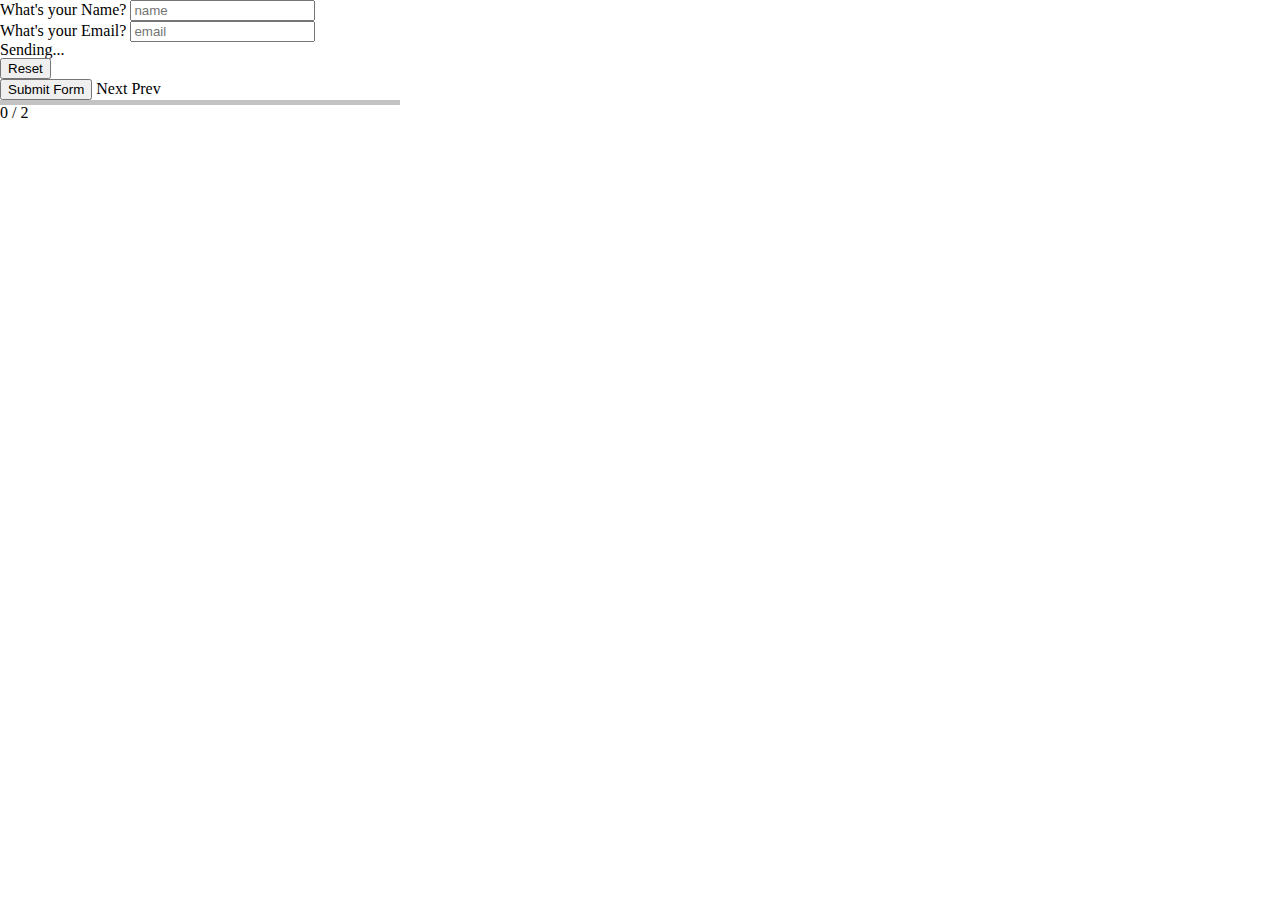
<file: index.html>
<!doctype html>
<html lang="en" class="no-js">

<head>
    <meta charset="UTF-8">
    <meta name="viewport" content="width=device-width, initial-scale=1, minimum-scale=1, maximum-scale=1">
    <link rel="stylesheet" href="css/reset.css">
    <!-- CSS reset -->
    <link rel="stylesheet" href="css/style.css">
    <!-- Gem style -->
    <script src="js/modernizr.js"></script>
    <script src="http://ajax.googleapis.com/ajax/libs/jquery/1.11.0/jquery.min.js"></script>
    <script src="js/jquery.validate.min.js"></script>
    <!-- Modernizr -->
    <title>The code block</title>
</head>

<body>
    <footer class="site-footer" role="contentinfo" itemscope="itemscope" itemtype="http://schema.org/WPFooter">
        <section class="newsletter">
            <form id="theForm" class="tcb-form" autocomplete="off" action="http://thecodeblock.createsend.com/t/t/s/iddkdy/" method="post">
                <div class="tcb-formInner">
                    <ol class="questions">
                        <li>
                            <span><label for="q1">What's your Name?</label></span>
                            <input id="q1" name="cm-name" type="text" placeholder="name" minlength="2" required/>
                        </li>
                        <li><span><label for="q2">What's your Email?</label></span>
                            <input id="q2" name="cm-iddkdy-iddkdy" type="email" placeholder="email" required/>
                        </li>
                    </ol>
                    <div class="complete">
                        <div class="done">Sending...</div>
                        <button type="reset" id="reset">Reset</button>
                    </div>
                    <button class="submit" type="submit">Submit Form</button>
                    <span id="next">Next</span>
                    <span id="prev">Prev</span>
                </div>
                <div class="progress">
                    <div class="line"></div>
                </div>
                <div class="status">
                    <span class="formError"></span>
                    <span class="currentNo">0</span>
                </div>          
            </form>
        </section>
    </footer>

    <script src="js/stepsForm.js"></script>
</body>

</html>
</file>
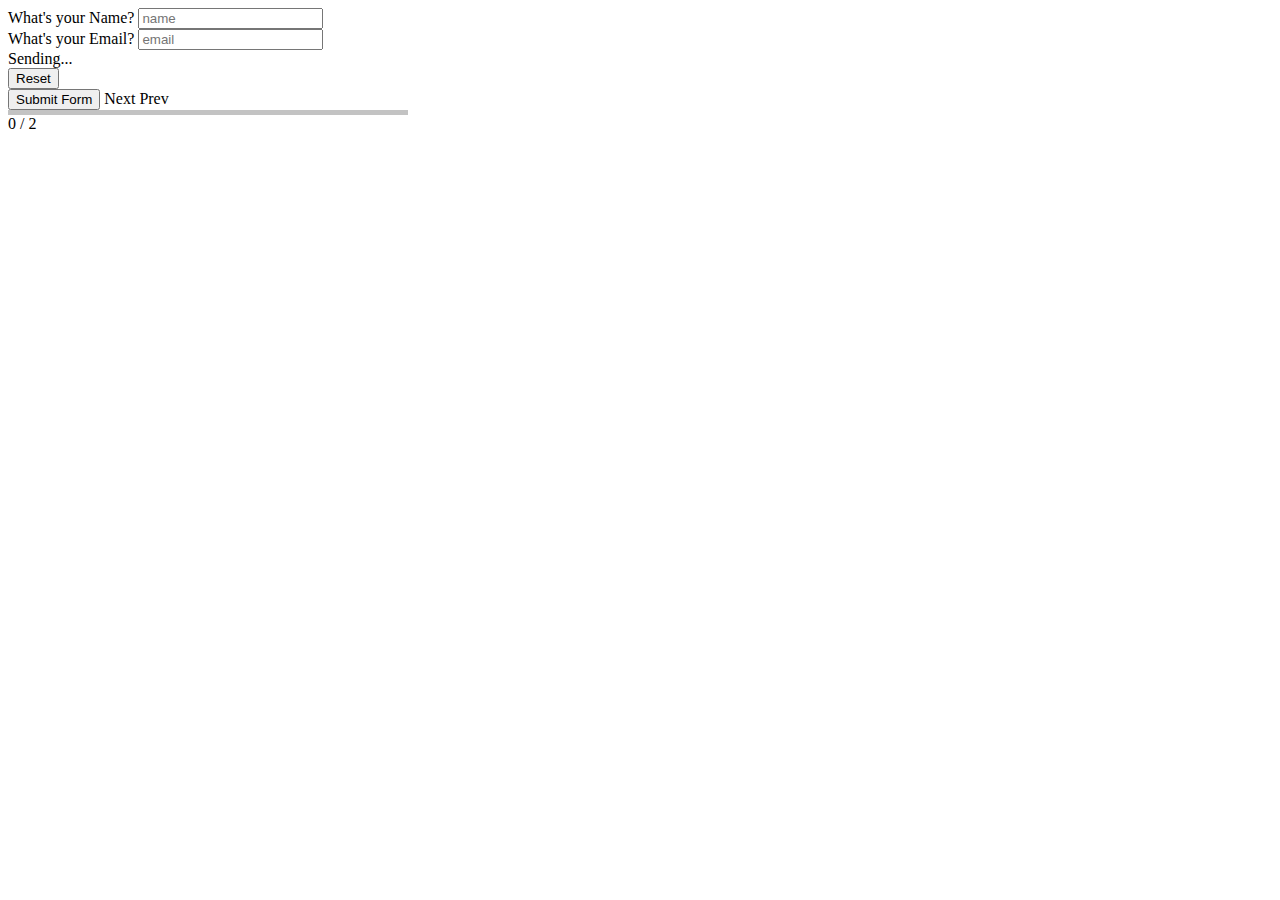
<file: article_files/index.html>
<!DOCTYPE html>
<html lang="en">

<head>
    <meta charset="UTF-8">
    <title>Step Form</title>
    <link rel="stylesheet" href="css/style.css">
</head>

<body>
    <footer class="site-footer">
        <section class="newsletter">
            <form id="theForm" class="tcb-form" autocomplete="off" action="http://thecodeblock.createsend.com/t/t/s/iddkdy/" method="post">
                <div class="tcb-formInner">
                    <ol class="questions">
                        <li>
                            <span><label for="q1">What's your Name?</label></span>
                            <input id="q1" name="cm-name" type="text" placeholder="name" minlength="2" required/>
                        </li>
                        <li><span><label for="q2">What's your Email?</label></span>
                            <input id="q2" name="cm-iddkdy-iddkdy" type="email" placeholder="email" required/>
                        </li>
                    </ol>
                    <div class="complete">
                        <div class="done">Sending...</div>
                        <button type="reset" id="reset">Reset</button>
                    </div>
                    <button class="submit" type="submit">Submit Form</button>
                    <span id="next">Next</span>
                    <span id="prev">Prev</span>
                </div>
                <div class="progress">
                    <div class="line"></div>
                </div>
                <div class="status">
                    <span class="formError"></span>
                    <span class="currentNo">0</span>
                </div>
            </form>
        </section>
    </footer>
    
    <script src="https://ajax.googleapis.com/ajax/libs/jquery/2.1.3/jquery.min.js"></script>
    <script src="js/stepForm.js"></script>    
    <script src="js/jquery.validate.min.js"></script>

</body>

</html>
</file>
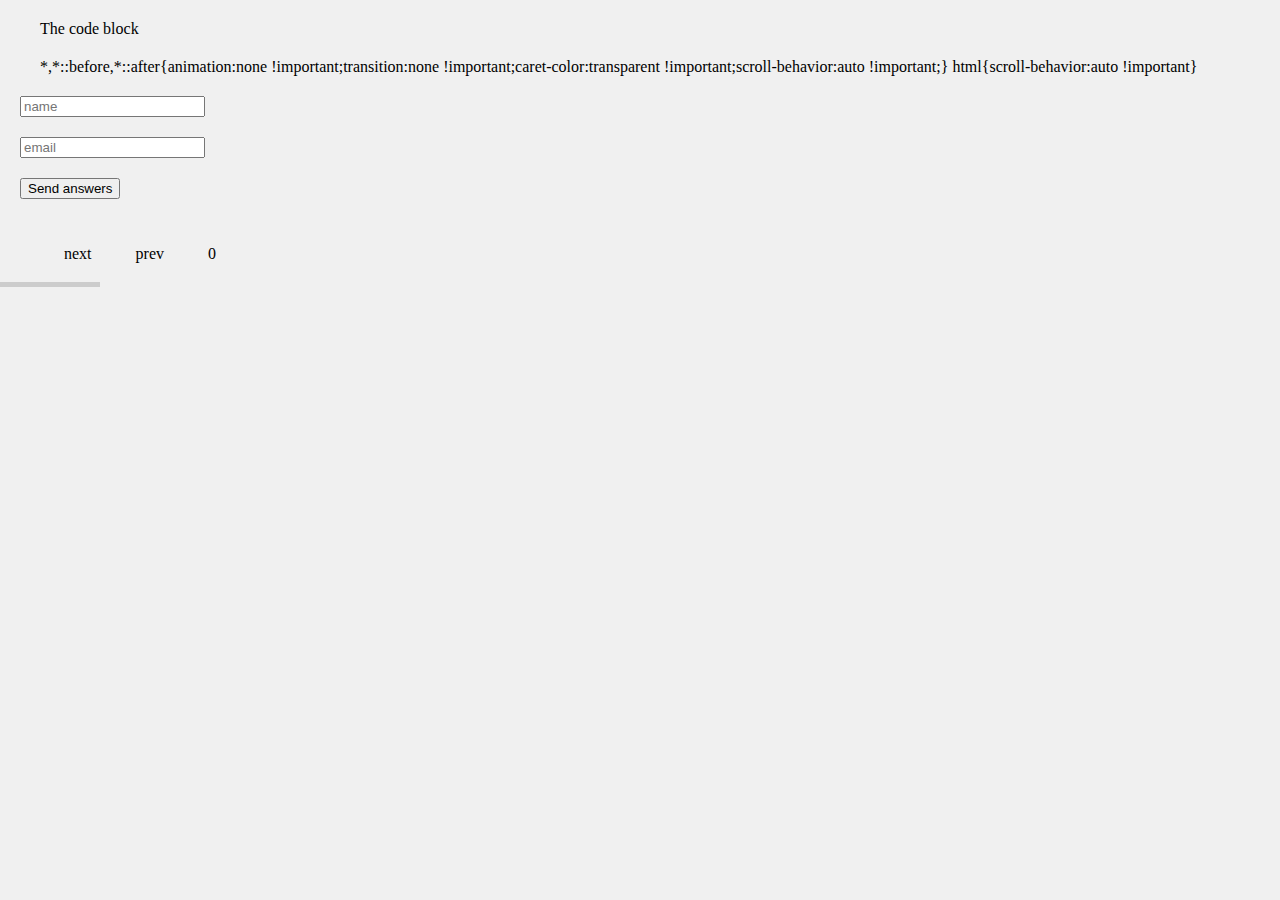
<file: core functionality/index.html>
<!doctype html>
<html lang="en" class="no-js">

<head>
    <meta charset="UTF-8">
    <meta name="viewport" content="width=device-width, initial-scale=1">

<!--    <link href="http://maxcdn.bootstrapcdn.com/font-awesome/4.2.0/css/font-awesome.min.css" rel="stylesheet">-->
    <!-- Font Awesome -->
    <link rel="stylesheet" href="css/reset.css">
    <!-- CSS reset -->
    <link rel="stylesheet" href="css/style.css">
    <!-- Gem style -->
    <script src="js/modernizr.js"></script>
    <script src="http://ajax.googleapis.com/ajax/libs/jquery/1.11.0/jquery.min.js"></script>
    <script src="js/jquery.validate.min.js"></script>
    <!-- Modernizr -->  
    <title>The code block</title>
</head>

<body>
    <footer class="site-footer" role="contentinfo" itemscope="itemscope" itemtype="http://schema.org/WPFooter">
       <section class="newsletter">
                       
            <form id="theForm" class="simform" autocomplete="off" action="http://thecodeblock.createsend.com/t/t/s/iddkdy/" method="post">
                <div class="simform-inner">
                    <ol class="questions">
                        <li><input id="q1" name="cm-name" type="text" placeholder="name" minlength="2" required/></li>
                        <li><input id="q2" name="cm-iddkdy-iddkdy" type="email" placeholder="email" required/></li>
                    </ol>
                    <button class="submit" type="submit">Send answers</button>
                </div>
                <span class="final-message"></span>
                <span id="next">next</span>
                <span id="prev">prev</span>
                <button type="reset" id="reset">reset</button>
                <span class="currentNo">0</span>
                <div class="progress"><div class="line"></div></div>
            </form>		
        </section>
    </footer>
   
    
    <script src="js/main.js"></script>
    <script src="js/stepsForm.js"></script>
</body>

</html>
</file>
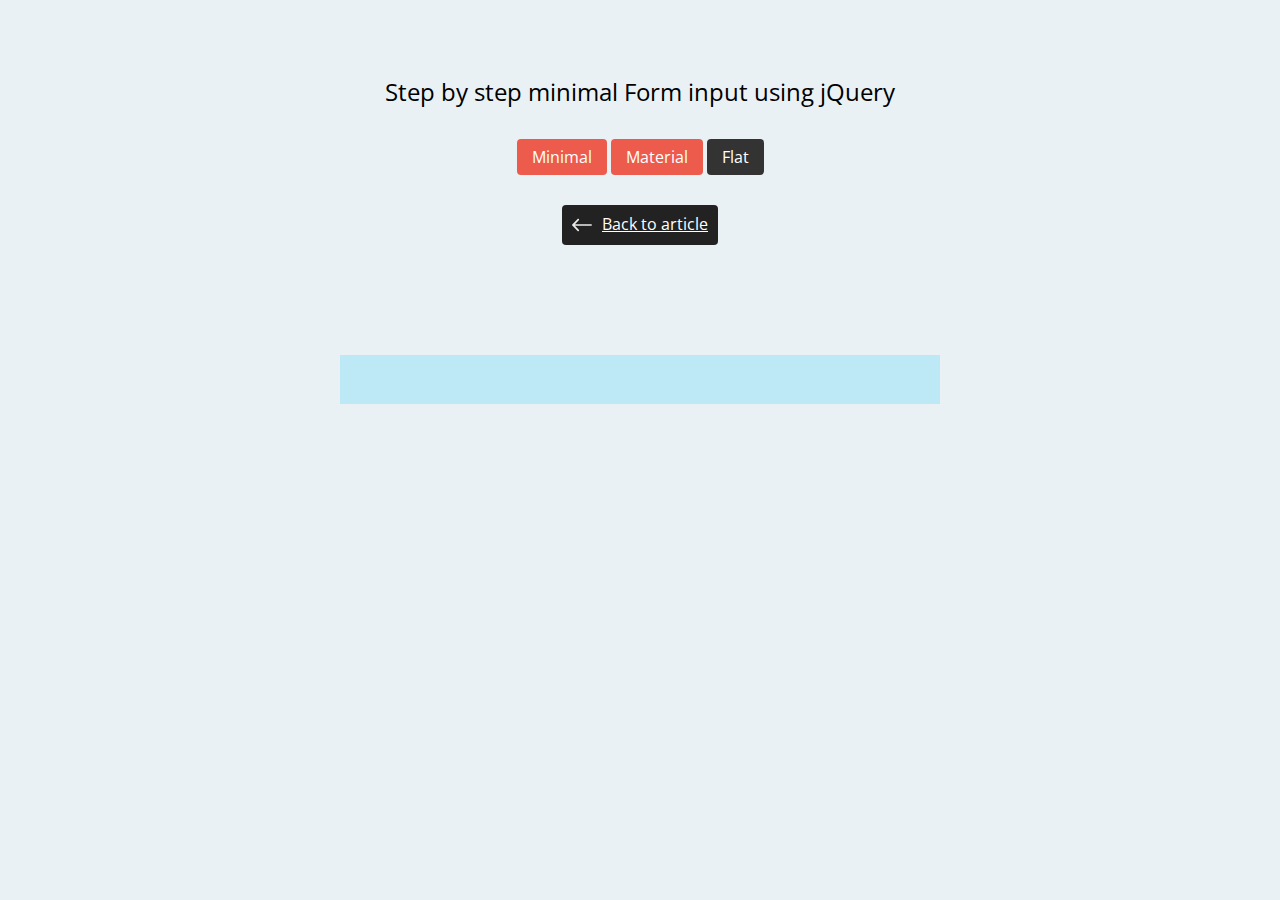
<file: flat.html>
<!doctype html>
<html lang="en" class="no-js">

<head>
    <meta charset="UTF-8">
   <meta name="viewport" content="width=device-width, initial-scale=1, minimum-scale=1, maximum-scale=1">

    <link href="http://maxcdn.bootstrapcdn.com/font-awesome/4.2.0/css/font-awesome.min.css" rel="stylesheet">
    <!-- Font Awesome -->
    <link rel="stylesheet" href="css/reset.css">
    <link rel="stylesheet" href="css/demo.css">
    <!-- CSS reset -->
    <link rel="stylesheet" href="css/flat.css">
    <!-- Gem style -->
    <script src="js/modernizr.js"></script>
    <script src="http://ajax.googleapis.com/ajax/libs/jquery/1.11.0/jquery.min.js"></script>
    <script src="js/jquery.validate.min.js"></script>
    <!-- Modernizr -->
    <title>The code block</title>
</head>

<body>
   
   <section class="nav-buttons">
       <h1>Step by step minimal Form input using jQuery</h1>
       <ul class="switch">
           <li><a href="minimal.html">Minimal</a></li>
           <li><a href="material.html">Material</a></li>
           <li class="active"><a href="flat.html">Flat</a></li>
       </ul>
       <div class="back-link"><a href="http://thecodeblock.com/step-step-minimal-form-input-using-jquery">
                <svg version="1.1" id="Capa_1" xmlns="http://www.w3.org/2000/svg" xmlns:xlink="http://www.w3.org/1999/xlink" x="0px" y="0px"
	 width="20px" height="20px" viewBox="0 0 400.004 400.004" style="enable-background:new 0 0 400.004 400.004;" fill="rgb(234,234,234)"
	 xml:space="preserve">
<g>
	<path d="M382.688,182.686H59.116l77.209-77.214c6.764-6.76,6.764-17.726,0-24.485c-6.764-6.764-17.73-6.764-24.484,0L5.073,187.757
		c-6.764,6.76-6.764,17.727,0,24.485l106.768,106.775c3.381,3.383,7.812,5.072,12.242,5.072c4.43,0,8.861-1.689,12.242-5.072
		c6.764-6.76,6.764-17.726,0-24.484l-77.209-77.218h323.572c9.562,0,17.316-7.753,17.316-17.315
		C400.004,190.438,392.251,182.686,382.688,182.686z"/>
</g>
</svg>Back to article</a></div>
   </section>
   
    <footer class="site-footer" role="contentinfo" itemscope="itemscope" itemtype="http://schema.org/WPFooter">
        <section class="newsletter">

            <form id="theForm" class="tcb-form" autocomplete="off" action="http://thecodeblock.createsend.com/t/t/s/iddkdy/" method="post">
                <div class="tcb-formInner">
                    <ol class="questions">
                        <li>
                            <input id="q1" name="username" type="text" minlength="3" required/>
                            <span><label for="q1"><i class="fa fa-user"></i></label></span>
                        </li>
                        <li>
                            <input id="q2" name="password" type="password" minlength="2" required/>
                            <span><label for="q2"><i class="fa fa-key"></i></label></span>
                        </li>
                    </ol>
                    <div class="complete">
                        <div class="done">Sending... <i class="sending fa fa-refresh"></i></div>
                        <button type="reset" id="reset">Fix it <i class="fa fa-arrow-right"></i>
                    </button>
                    </div>
                    <button class="submit" type="submit">Send answers</button>
                <div class="status">
                    
                </div>
                </div>
                
            </form>
        </section>
    </footer>


    <script src="js/flat.js"></script>
</body>

</html>
</file>
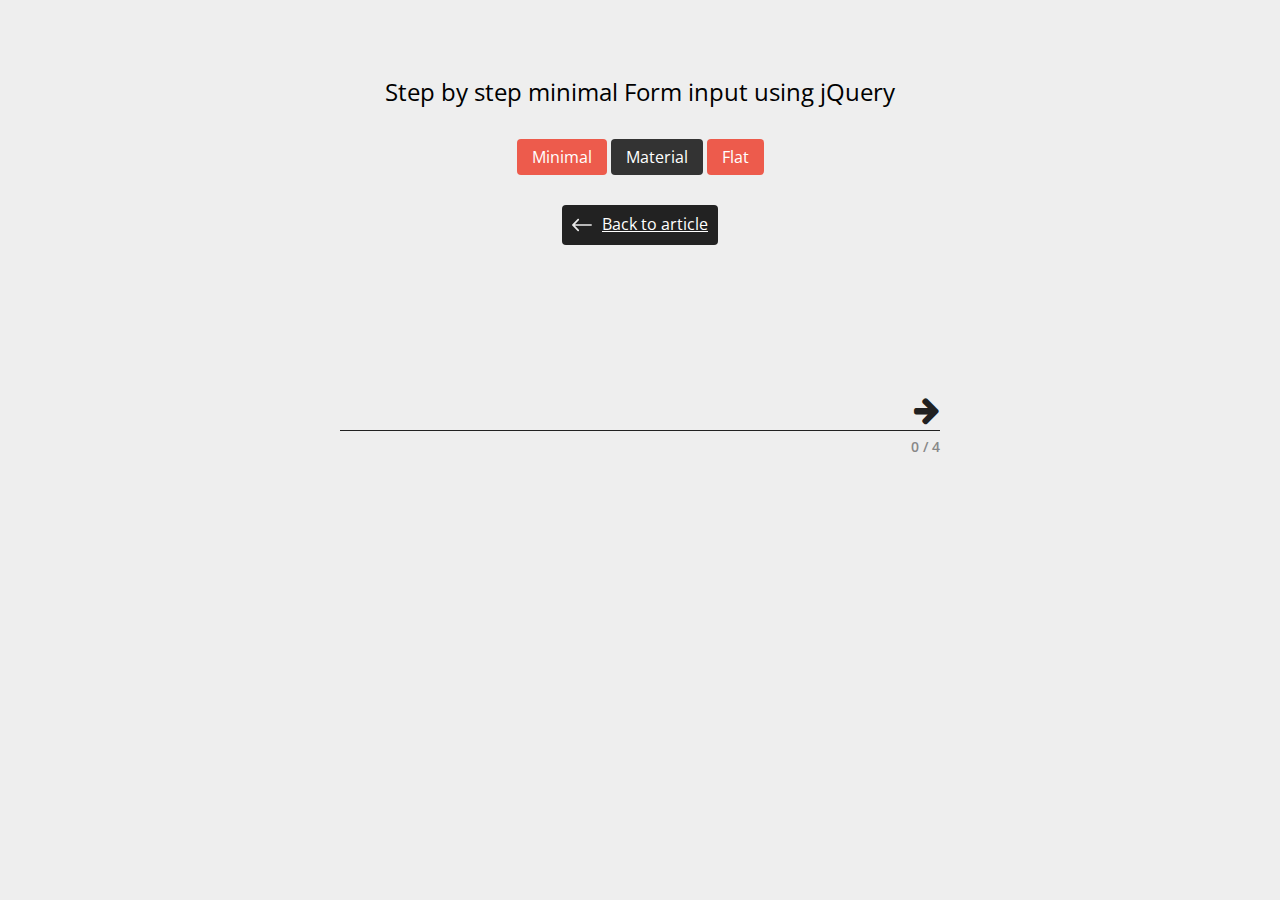
<file: material.html>
<!doctype html>
<html lang="en" class="no-js">

<head>
    <meta charset="UTF-8">
    <meta name="viewport" content="width=device-width, initial-scale=1, minimum-scale=1, maximum-scale=1">

    <link href="http://maxcdn.bootstrapcdn.com/font-awesome/4.2.0/css/font-awesome.min.css" rel="stylesheet">
    <!-- Font Awesome -->
    <link rel="stylesheet" href="css/reset.css">
    <link rel="stylesheet" href="css/demo.css">
    <!-- CSS reset -->
    <link rel="stylesheet" href="css/material.css">
    <!-- Gem style -->
    <script src="js/modernizr.js"></script>
    <script src="http://ajax.googleapis.com/ajax/libs/jquery/1.11.0/jquery.min.js"></script>
    <script src="js/jquery.validate.min.js"></script>
    <!-- Modernizr -->
    <title>The code block</title>
</head>

<body>
      
   <section class="nav-buttons">
       <h1>Step by step minimal Form input using jQuery</h1>
       <ul class="switch">
           <li><a href="minimal.html">Minimal</a></li>
           <li class="active"><a href="material.html">Material</a></li>
           <li><a href="flat.html">Flat</a></li>
       </ul>
       <div class="back-link"><a href="http://thecodeblock.com/step-step-minimal-form-input-using-jquery">
                <svg version="1.1" id="Capa_1" xmlns="http://www.w3.org/2000/svg" xmlns:xlink="http://www.w3.org/1999/xlink" x="0px" y="0px"
	 width="20px" height="20px" viewBox="0 0 400.004 400.004" style="enable-background:new 0 0 400.004 400.004;" fill="rgb(234,234,234)"
	 xml:space="preserve">
<g>
	<path d="M382.688,182.686H59.116l77.209-77.214c6.764-6.76,6.764-17.726,0-24.485c-6.764-6.764-17.73-6.764-24.484,0L5.073,187.757
		c-6.764,6.76-6.764,17.727,0,24.485l106.768,106.775c3.381,3.383,7.812,5.072,12.242,5.072c4.43,0,8.861-1.689,12.242-5.072
		c6.764-6.76,6.764-17.726,0-24.484l-77.209-77.218h323.572c9.562,0,17.316-7.753,17.316-17.315
		C400.004,190.438,392.251,182.686,382.688,182.686z"/>
</g>
</svg>Back to article</a></div>
   </section>
   
    
    <footer class="site-footer" role="contentinfo" itemscope="itemscope" itemtype="http://schema.org/WPFooter">
        <section class="newsletter">

            <form id="theForm" class="tcb-form" autocomplete="off" action="http://thecodeblock.createsend.com/t/t/s/iddkdy/" method="post">
                <div class="tcb-formInner">
                    <ol class="questions">
                        <li>
                            <input id="q1" name="cm-name" type="text" minlength="3" required/>
                            <span class="highlight"></span>
                            <span><label for="q1">What's your Name?</label></span>
                            <div class="bar"></div>
                        </li>
                        <li>
                            <input id="q2" name="cm-name" type="text" minlength="2" required/>
                            <span class="highlight"></span>
                            <span><label for="q2">Where you from?</label></span>
                            <div class="bar"></div>
                        </li>
                        <li>
                            <input id="q3" name="cm-name" type="url" required/>
                            <span class="highlight"></span>
                            <span><label for="q3">Name of your website?</label></span>
                            <div class="bar"></div>
                        </li>
                        <li>
                            <input id="q2" name="cm-iddkdy-iddkdy" type="email" required/>
                            <span class="highlight"></span>
                            <span><label for="q2">What's your Email?</label></span>
                            <div class="bar"></div>
                        </li>
                    </ol>
                    <div class="complete">
                        <div class="done">Sending...</div>
                        <button type="reset" id="reset">Fix it <i class="fa fa-arrow-right"></i>
                    </button>
                        <div class="bar"></div>
                        
                    </div>
                    <button class="submit" type="submit">Send answers</button>
                    <span id="next"><i class="fa fa-arrow-right"></i></span>
                </div>
                <div class="status">
                    <span class="formError"></span>
                    <span class="currentNo">0</span>
                </div>
            </form>
        </section>
    </footer>


    <script src="js/material.js"></script>
</body>

</html>
</file>
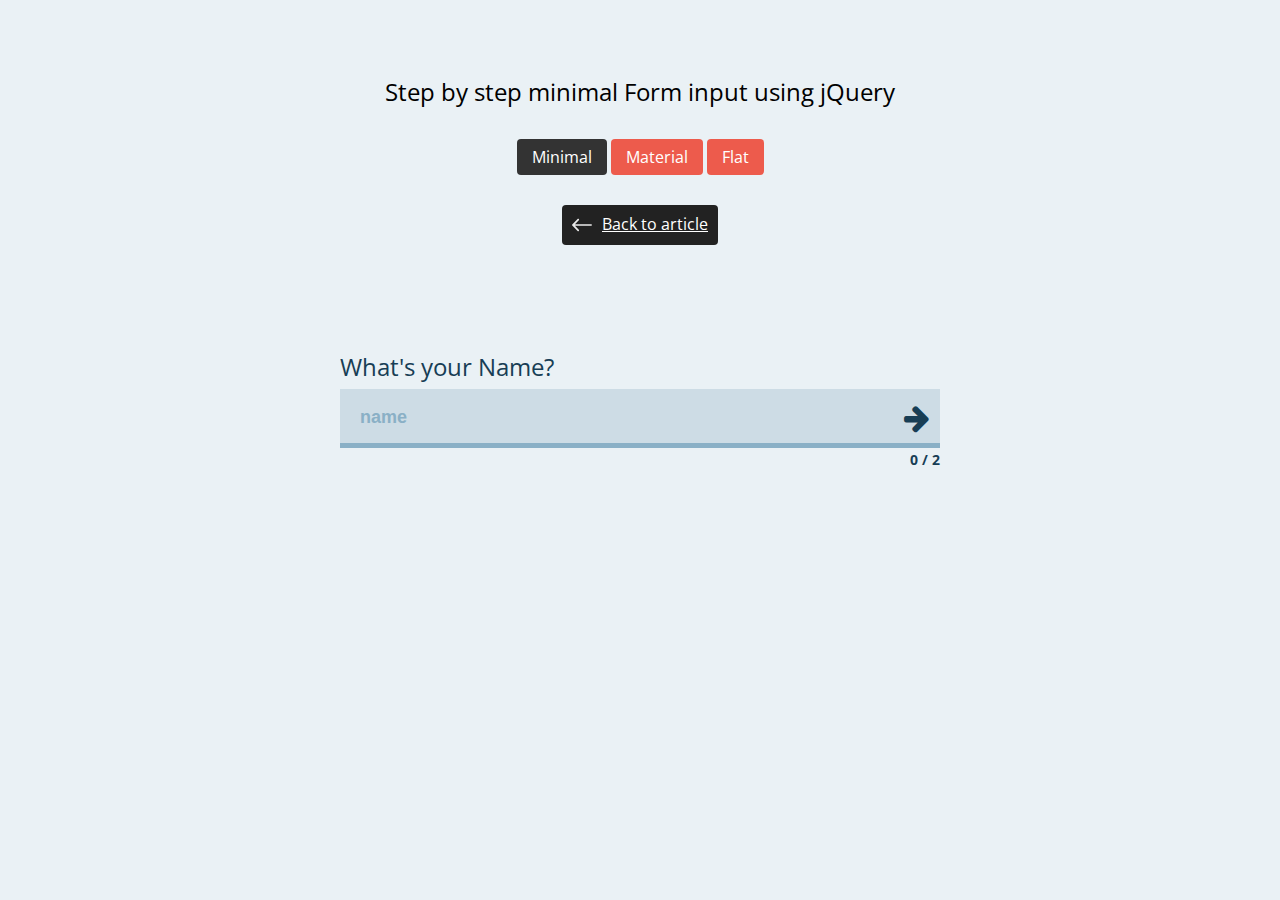
<file: minimal.html>
<!doctype html>
<html lang="en" class="no-js">
    <head>
        <meta charset="UTF-8">
        <meta name="viewport" content="width=device-width, initial-scale=1, minimum-scale=1, maximum-scale=1">
        <link href="http://maxcdn.bootstrapcdn.com/font-awesome/4.2.0/css/font-awesome.min.css" rel="stylesheet">
        <!-- Font Awesome -->
        <link rel="stylesheet" href="css/reset.css">
        <link rel="stylesheet" href="css/demo.css">
        <!-- CSS reset -->
        <link rel="stylesheet" href="css/minimal.css">
        <!-- style -->
        <title>The code block</title>
    </head>
    <body>
          
   <section class="nav-buttons">
       <h1>Step by step minimal Form input using jQuery</h1>
       <ul class="switch">
           <li class="active"><a href="minimal.html">Minimal</a></li>
           <li><a href="material.html">Material</a></li>
           <li><a href="flat.html">Flat</a></li>
       </ul>
       <div class="back-link"><a href="http://thecodeblock.com/step-step-minimal-form-input-using-jquery">
                <svg version="1.1" id="Capa_1" xmlns="http://www.w3.org/2000/svg" xmlns:xlink="http://www.w3.org/1999/xlink" x="0px" y="0px"
	 width="20px" height="20px" viewBox="0 0 400.004 400.004" style="enable-background:new 0 0 400.004 400.004;" fill="rgb(234,234,234)"
	 xml:space="preserve">
<g>
	<path d="M382.688,182.686H59.116l77.209-77.214c6.764-6.76,6.764-17.726,0-24.485c-6.764-6.764-17.73-6.764-24.484,0L5.073,187.757
		c-6.764,6.76-6.764,17.727,0,24.485l106.768,106.775c3.381,3.383,7.812,5.072,12.242,5.072c4.43,0,8.861-1.689,12.242-5.072
		c6.764-6.76,6.764-17.726,0-24.484l-77.209-77.218h323.572c9.562,0,17.316-7.753,17.316-17.315
		C400.004,190.438,392.251,182.686,382.688,182.686z"/>
</g>
</svg>Back to article</a></div>
   </section>
   
       
        <footer class="site-footer" role="contentinfo" itemscope="itemscope" itemtype="http://schema.org/WPFooter">
            <section class="newsletter">
                <form id="theForm" class="tcb-form" autocomplete="off" action="http://thecodeblock.createsend.com/t/t/s/iddkdy/" method="post">
                    <div class="tcb-formInner">
                        <ol class="questions">
                            <li>
                                <span><label for="q1">What's your Name?</label></span>
                                <input id="q1" name="cm-name" type="text" placeholder="name" minlength="2" required/>
                            </li>
                            <li><span><label for="q2">What's your Email?</label></span>
                                <input id="q2" name="cm-iddkdy-iddkdy" type="email" placeholder="email" required/>
                            </li>
                        </ol>
                        <div class="complete">
                            <div class="faketext">Completed</div>
                            <div class="done">Sending...</div>
                            <button type="reset" id="reset">Fix it <i class="fa fa-arrow-right"></i></button>
                        </div>
                        <button class="submit" type="submit">Send answers</button>
                        <span id="next"><i class="fa fa-arrow-right"></i></span>
                    </div>
                    <div class="progress">
                        <div class="line"></div>
                    </div>
                    <div class="status">
                        <span class="formError"></span>
                        <span class="currentNo">0</span>
                    </div>          
                </form>
            </section>
        </footer>
        <script src="http://ajax.googleapis.com/ajax/libs/jquery/1.11.0/jquery.min.js"></script>
        <script src="js/jquery.validate.min.js"></script>
        <script src="js/minimal.js"></script>
    </body>
</html>
</file>
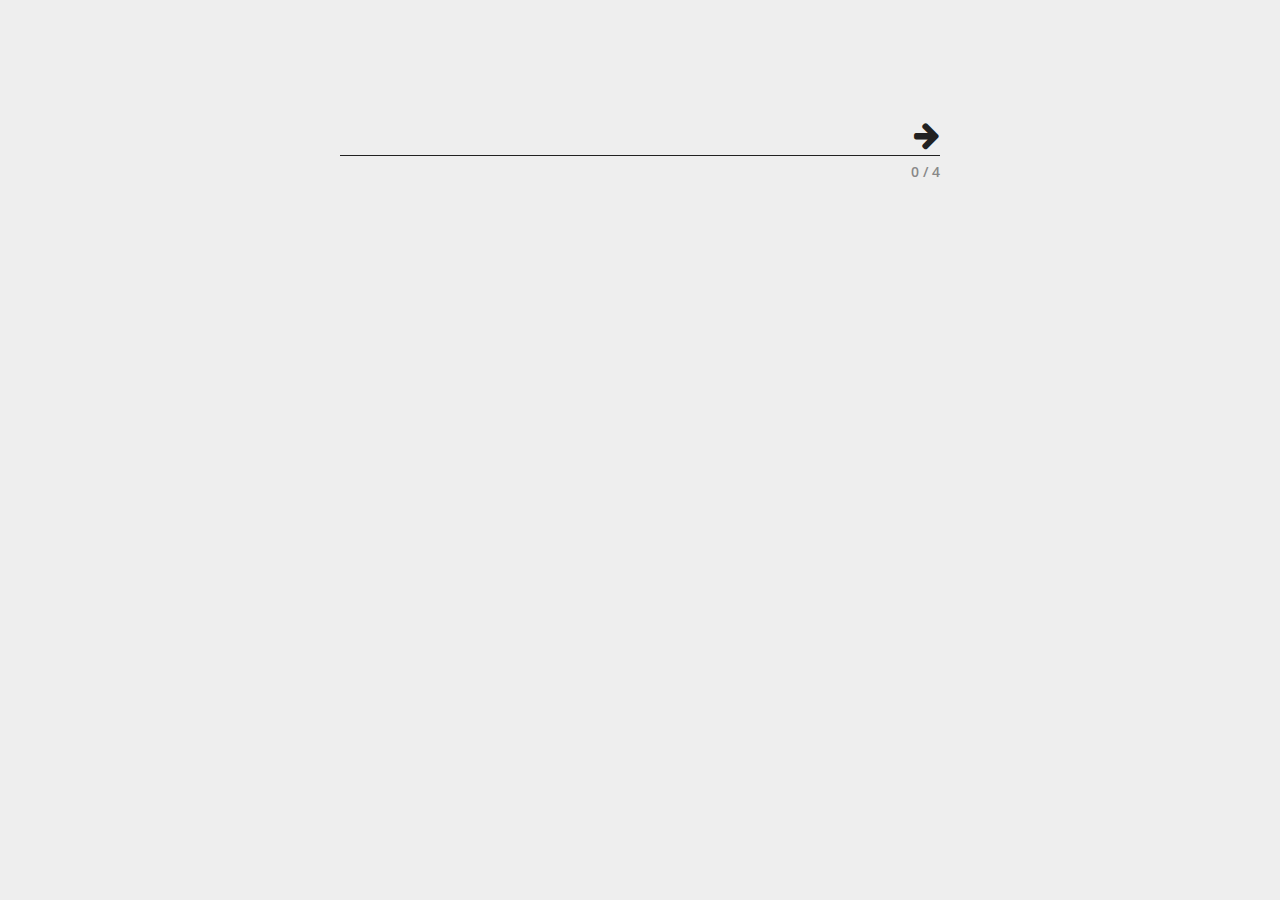
<file: stepForm-clean/material.html>
<!doctype html>
<html lang="en" class="no-js">
<head>
    <meta charset="UTF-8">
    <meta name="viewport" content="width=device-width, initial-scale=1, minimum-scale=1, maximum-scale=1">
    <link href="http://maxcdn.bootstrapcdn.com/font-awesome/4.2.0/css/font-awesome.min.css" rel="stylesheet">
    <!-- Font Awesome -->
    <link rel="stylesheet" href="css/reset.css">
    <!-- CSS reset -->
    <link rel="stylesheet" href="css/material.css">
    <!-- Gem style -->
    <title>The code block</title>
</head>
<body>
    <footer class="site-footer" role="contentinfo" itemscope="itemscope" itemtype="http://schema.org/WPFooter">
        <section class="newsletter">

            <form id="theForm" class="tcb-form" autocomplete="off" action="http://thecodeblock.createsend.com/t/t/s/iddkdy/" method="post">
                <div class="tcb-formInner">
                    <ol class="questions">
                        <li>
                            <input id="q1" name="cm-name" type="text" minlength="3" required/>
                            <span class="highlight"></span>
                            <span><label for="q1">What's your Name?</label></span>
                            <div class="bar"></div>
                        </li>
                        <li>
                            <input id="q2" name="cm-name" type="text" minlength="2" required/>
                            <span class="highlight"></span>
                            <span><label for="q2">Where you from?</label></span>
                            <div class="bar"></div>
                        </li>
                        <li>
                            <input id="q3" name="cm-name" type="url" required/>
                            <span class="highlight"></span>
                            <span><label for="q3">Name of your website?</label></span>
                            <div class="bar"></div>
                        </li>
                        <li>
                            <input id="q2" name="cm-iddkdy-iddkdy" type="email" required/>
                            <span class="highlight"></span>
                            <span><label for="q2">What's your Email?</label></span>
                            <div class="bar"></div>
                        </li>
                    </ol>
                    <div class="complete">
                        <div class="done">Sending...</div>
                        <button type="reset" id="reset">Fix it <i class="fa fa-arrow-right"></i>
                    </button>
                        <div class="bar"></div>
                        
                    </div>
                    <button class="submit" type="submit">Send answers</button>
                    <span id="next"><i class="fa fa-arrow-right"></i></span>
                </div>
                <div class="status">
                    <span class="formError"></span>
                    <span class="currentNo">0</span>
                </div>
            </form>
        </section>
    </footer>

    <script src="http://ajax.googleapis.com/ajax/libs/jquery/1.11.0/jquery.min.js"></script>
    <script src="js/jquery.validate.min.js"></script>
    <script src="js/material.js"></script>
</body>

</html>
</file>
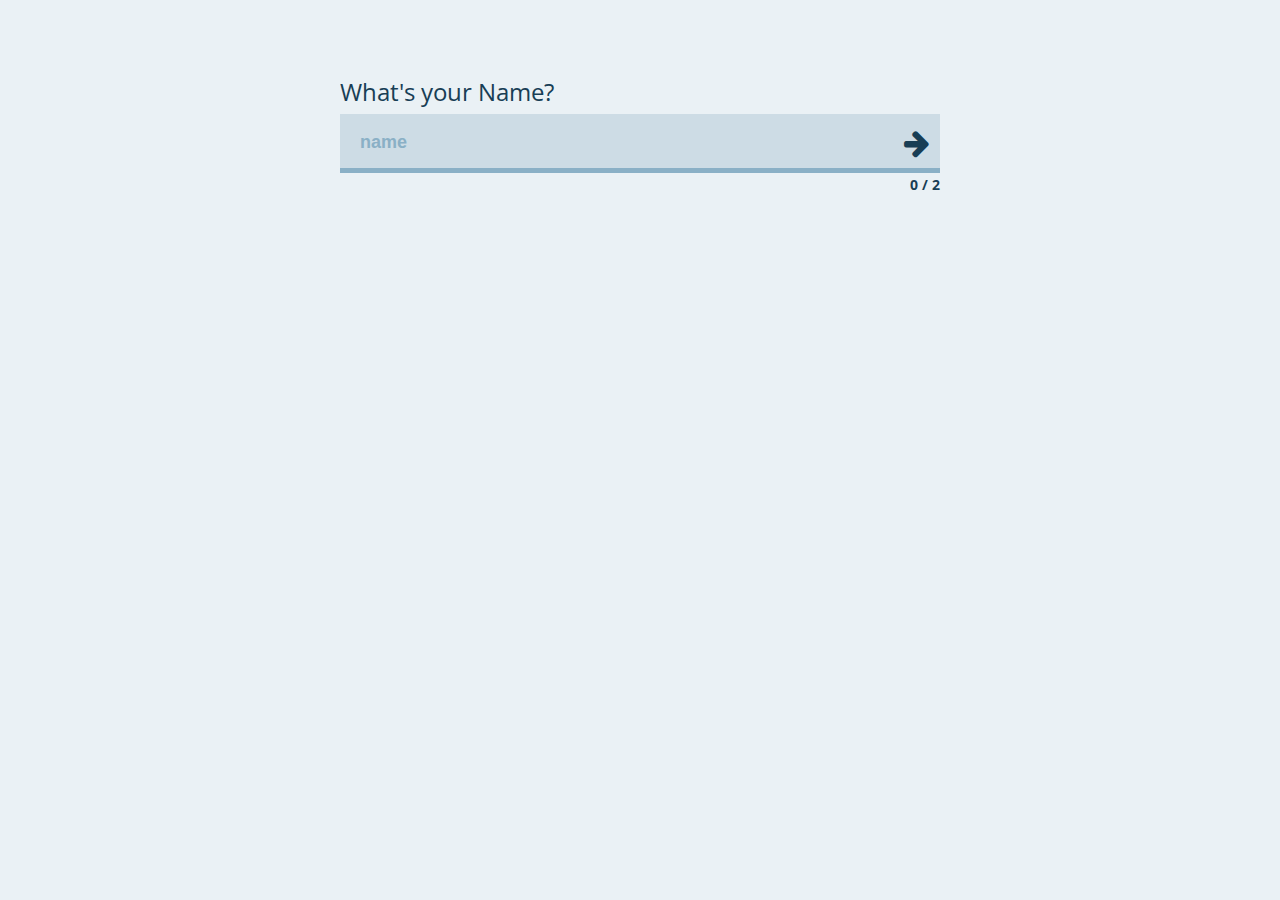
<file: stepForm-clean/minimal.html>
<!doctype html>
<html lang="en" class="no-js">
<head>
    <meta charset="UTF-8">
    <meta name="viewport" content="width=device-width, initial-scale=1, minimum-scale=1, maximum-scale=1">
    <link href="http://maxcdn.bootstrapcdn.com/font-awesome/4.2.0/css/font-awesome.min.css" rel="stylesheet">
    <!-- Font Awesome -->
    <link rel="stylesheet" href="css/reset.css">
    <!-- CSS reset -->
    <link rel="stylesheet" href="css/minimal.css">
    <!-- style -->
    <title>The code block</title>
</head>
<body>
    <footer class="site-footer" role="contentinfo" itemscope="itemscope" itemtype="http://schema.org/WPFooter">
        <section class="newsletter">
            <form id="theForm" class="tcb-form" autocomplete="off" action="http://thecodeblock.createsend.com/t/t/s/iddkdy/" method="post">
                <div class="tcb-formInner">
                    <ol class="questions">
                        <li>
                            <span><label for="q1">What's your Name?</label></span>
                            <input id="q1" name="cm-name" type="text" placeholder="name" minlength="2" required/>
                        </li>
                        <li><span><label for="q2">What's your Email?</label></span>
                            <input id="q2" name="cm-iddkdy-iddkdy" type="email" placeholder="email" required/>
                        </li>
                    </ol>
                    <div class="complete">
                        <div class="faketext">Completed</div>
                        <div class="done">Sending...</div>
                        <button type="reset" id="reset">Fix it <i class="fa fa-arrow-right"></i></button>
                    </div>
                    <button class="submit" type="submit">Send answers</button>
                    <span id="next"><i class="fa fa-arrow-right"></i></span>
                </div>
                <div class="progress">
                    <div class="line"></div>
                </div>
                <div class="status">
                    <span class="formError"></span>
                    <span class="currentNo">0</span>
                </div>          
            </form>
        </section>
    </footer>
    <script src="http://ajax.googleapis.com/ajax/libs/jquery/1.11.0/jquery.min.js"></script>
    <script src="js/jquery.validate.min.js"></script>
    <script src="js/minimal.js"></script>
</body>
</html>
</file>
<file: css/style.css>
* {
  box-sizing: border-box; }

ol {
  list-style: none;
  margin: 0;
  padding: 0; }

.progress {
  width: 400px;
  height: 5px;
  background: #c3c3c3;
  position: relative; }

.line {
  transition: all 0.3s ease;
  position: absolute;
  height: 100%;
  left: 0;
  width: 0%;
  background: red; }

/*# sourceMappingURL=style.css.map */
</file>
<file: article_files/css/style.css>
ol {
    list-style: none;
    margin: 0;
    padding: 0;
}
.progress {
    width: 400px;
    height: 5px;
    background: #c3c3c3;
    position: relative;
}
.line {
    transition: all 0.3s ease;
    position: absolute;
    height: 100%;
    left: 0;
    width: 0;
    background: red;
}
</file>
<file: css/demo.css>
.nav-buttons{
    margin-top: 100px;
    margin-bottom: 0;
    padding: 15px;
    text-align: center;
}
.nav-buttons h1{
    font-size: 24px;
    margin: 30px 0;
    line-height: 1.4;
}
.nav-buttons li{
    display: inline-block;
}
.nav-buttons li.active a{
    display: inline-block;
    background: #333;
}
.nav-buttons{
    margin-top: 30px;
}
.nav-buttons li a{
    display: inline-block;
    padding: 10px 15px;;
    color: #fff;
    text-decoration: none;
    background: #ed5b4c;
    border-radius: 4px;
}
.nav-buttons .back-link a{
    display: inline-block;
    background: #222;
    color: #fff;
    margin: 15px 0;
    padding: 10px;
    margin-top: 30px;
    border-radius: 4px;
}
.nav-buttons .back-link a svg{
    vertical-align: text-bottom;
    margin-right: 10px;
}
</file>
<file: css/flat.css>
@import url(http://fonts.googleapis.com/css?family=Open+Sans:400italic,600italic,700italic,400,800,700,600,300);
* {
  box-sizing: border-box; }

body {
  background: #eaf1f5;
  font-family: 'Open Sans', sans-serif; }

ol {
  list-style: none;
  margin: 0;
  padding: 0; }

.tcb-form {
  padding: 5em 5px;
  margin: 0 auto;
  max-width: 600px;
  color: #212121; }
  @media only screen and (min-width: 768px) {
    .tcb-form {
      padding: 5em 0; } }
  .tcb-form .tcb-formInner {
    overflow: hidden;
    position: relative; }
    .tcb-form .tcb-formInner .questions {
      position: relative;
      height: 49px;
      background: #183e55; }
      .tcb-form .tcb-formInner .questions input {
        background: #bce9f5;
        width: 100%;
        padding: 16px 20px 18px 60px;
        font-size: 14px;
        font-size: 0.875rem;
        font-weight: bold;
        border: 0;
        color: #183e55;
        outline: none; }
        @media only screen and (min-width: 768px) {
          .tcb-form .tcb-formInner .questions input {
            font-size: 18px;
            font-size: 1.125rem;
            padding: 14px 20px 14px 80px; } }
      .tcb-form .tcb-formInner .questions input[type="password"] {
        letter-spacing: 4px;
        background: #bbf2f0; }
        .tcb-form .tcb-formInner .questions input[type="password"] ~ span {
          background: #23beb6; }
          .tcb-form .tcb-formInner .questions input[type="password"] ~ span label {
            color: #177d78; }
      .tcb-form .tcb-formInner .questions li {
        padding: 0;
        position: absolute;
        bottom: 100%;
        width: 100%;
        -webkit-transition: bottom 0.2s ease-in;
        -moz-transition: bottom 0.2s ease-in;
        transition: bottom 0.2s ease-in; }
        .tcb-form .tcb-formInner .questions li span {
          background: #63cbe8;
          position: absolute;
          top: 0;
          height: 100%;
          padding: 15px 15px;
          width: 50px;
          text-align: center; }
          @media only screen and (min-width: 768px) {
            .tcb-form .tcb-formInner .questions li span {
              padding: 15px 25px;
              width: 70px; } }
          .tcb-form .tcb-formInner .questions li span label {
            color: #21b5de;
            font-size: 18px;
            font-size: 1.125rem;
            font-weight: bold; }
      .tcb-form .tcb-formInner .questions .current {
        bottom: 0; }
    .tcb-form .tcb-formInner .hide {
      opacity: 0;
      visibility: hidden; }
    .tcb-form .tcb-formInner button[type='submit'] {
      display: none; }
    .tcb-form .tcb-formInner .complete {
      position: absolute;
      width: 100%;
      bottom: 100%;
      -webkit-transition: all 0.2s ease-in;
      -moz-transition: all 0.2s ease-in;
      transition: all 0.2s ease-in;
      z-index: 99; }
      .tcb-form .tcb-formInner .complete .done {
        width: 100%;
        padding: 18px 20px 19px 20px;
        font-size: 12px;
        font-size: 0.75rem;
        font-weight: bold;
        border: 0;
        background: #fff;
        color: #183e55; }
        .tcb-form .tcb-formInner .complete .done:after {
          content: "";
          display: table;
          clear: both; }
        @media only screen and (min-width: 768px) {
          .tcb-form .tcb-formInner .complete .done {
            font-size: 18px;
            font-size: 1.125rem; } }
        .tcb-form .tcb-formInner .complete .done .sending {
          position: absolute;
          right: 20px;
          top: 18px;
          -webkit-animation: Rotate 3s infinite linear;
          -moz-animation: Rotate 3s infinite linear;
          animation: Rotate 3s infinite linear; }
          .tcb-form .tcb-formInner .complete .done .sending.fa-check {
            color: green;
            -webkit-animation: Check 0.3s infinite linear;
            -moz-animation: Check 0.3s infinite linear;
            animation: Check 0.3s infinite linear; }
      .tcb-form .tcb-formInner .complete #reset {
        display: none;
        position: absolute;
        text-align: right;
        bottom: 0;
        right: 10px;
        cursor: pointer;
        font-size: 14px;
        font-size: 0.875rem;
        padding: 16px 0 18px 20px;
        font-weight: bold;
        border: 0;
        color: #de6258;
        background: none; }
        @media only screen and (min-width: 768px) {
          .tcb-form .tcb-formInner .complete #reset {
            font-size: 24px;
            font-size: 1.5rem;
            padding: 10px 0 10px 20px; } }
        .tcb-form .tcb-formInner .complete #reset i {
          margin-left: 10px; }
    .tcb-form .tcb-formInner .show {
      bottom: 0; }
  .tcb-form .status {
    position: absolute;
    display: none;
    right: 0;
    top: 0;
    height: 100%;
    width: 50px;
    overflow: hidden;
    text-align: center;
    font-size: 12px;
    font-size: 0.75rem;
    font-weight: 600; }
    @media only screen and (min-width: 768px) {
      .tcb-form .status {
        font-size: 18px;
        font-size: 1.125rem; } }
    .tcb-form .status .formError {
      background: #de6258;
      padding: 20px;
      display: block;
      -webkit-animation: Check 0.3s infinite linear;
      -moz-animation: Check 0.3s infinite linear;
      animation: Check 0.3s infinite linear;
      color: #fff; }
      @media only screen and (min-width: 768px) {
        .tcb-form .status .formError {
          padding: 15px; } }

@-webkit-keyframes Rotate {
  0% {
    -webkit-transform: rotate(0); }
  100% {
    -webkit-transform: rotate(360deg); } }
@-moz-keyframes Rotate {
  0% {
    -moz-transform: rotate(0); }
  100% {
    -moz-transform: rotate(360deg); } }
@keyframes Rotate {
  0% {
    -webkit-transform: rotate(0);
    -moz-transform: rotate(0);
    -ms-transform: rotate(0);
    -o-transform: rotate(0);
    transform: rotate(0); }
  100% {
    -webkit-transform: rotate(360deg);
    -moz-transform: rotate(360deg);
    -ms-transform: rotate(360deg);
    -o-transform: rotate(360deg);
    transform: rotate(360deg); } }
@-webkit-keyframes Check {
  0% {
    -webkit-transform: scale(1); }
  50% {
    -webkit-transform: scale(1.2); }
  100% {
    -webkit-transform: scale(1); } }
@-moz-keyframes Check {
  0% {
    -moz-transform: scale(1); }
  50% {
    -moz-transform: scale(1.2); }
  100% {
    -moz-transform: scale(1); } }
@keyframes Check {
  0% {
    -webkit-transform: scale(1);
    -moz-transform: scale(1);
    -ms-transform: scale(1);
    -o-transform: scale(1);
    transform: scale(1); }
  50% {
    -webkit-transform: scale(1.2);
    -moz-transform: scale(1.2);
    -ms-transform: scale(1.2);
    -o-transform: scale(1.2);
    transform: scale(1.2); }
  100% {
    -webkit-transform: scale(1);
    -moz-transform: scale(1);
    -ms-transform: scale(1);
    -o-transform: scale(1);
    transform: scale(1); } }

/*# sourceMappingURL=flat.css.map */
</file>
<file: css/material.css>
@import url(http://fonts.googleapis.com/css?family=Open+Sans:400italic,600italic,700italic,400,800,700,600,300);
* {
  box-sizing: border-box; }

body {
  background: #eeeeee;
  font-family: 'Open Sans', sans-serif; }

ol {
  list-style: none;
  margin: 0;
  padding: 0; }

.tcb-form {
  padding: 5em 5px;
  margin: 0 auto;
  max-width: 600px;
  color: #212121; }
  @media only screen and (min-width: 768px) {
    .tcb-form {
      padding: 5em 0; } }
  .tcb-form .tcb-formInner {
    overflow: hidden;
    position: relative; }
    .tcb-form .tcb-formInner .questions input {
      margin-top: 26px;
      width: 100%;
      padding: 14px 20px 14px 0;
      font-size: 12px;
      font-size: 0.75rem;
      font-weight: bold;
      border: 0;
      color: #212121;
      background: transparent;
      border-bottom: 1px solid #212121;
      outline: none; }
      @media only screen and (min-width: 768px) {
        .tcb-form .tcb-formInner .questions input {
          font-size: 18px;
          font-size: 1.125rem; } }
    .tcb-form .tcb-formInner .questions li {
      padding: 0;
      position: relative;
      /* HIGHLIGHT EFFECT */
      visibility: hidden;
      transition: all 0.3s ease-in;
      opacity: 0;
      height: 0; }
      .tcb-form .tcb-formInner .questions li span {
        position: absolute;
        top: 42px;
        -webkit-transition: all 0.2s ease;
        -moz-transition: all 0.2s ease;
        transition: all 0.2s ease; }
        .tcb-form .tcb-formInner .questions li span label {
          font-size: 18px;
          font-size: 1.125rem;
          font-weight: bold;
          -webkit-transition: all 0.2s ease;
          -moz-transition: all 0.2s ease;
          transition: all 0.2s ease; }
      .tcb-form .tcb-formInner .questions li .highlight {
        position: absolute;
        opacity: 0.5;
        height: 24px;
        top: 40px;
        width: 100%;
        left: 0;
        pointer-events: none; }
      .tcb-form .tcb-formInner .questions li .bar {
        height: 4px;
        background: #1591f3;
        position: relative;
        -webkit-transition: all 0.2s ease;
        -moz-transition: all 0.2s ease;
        transition: all 0.2s ease;
        width: 0%;
        bottom: 2px;
        left: 50%; }
        .tcb-form .tcb-formInner .questions li .bar:before {
          content: "";
          position: absolute;
          height: 100%;
          width: 100%;
          right: 100%;
          background: inherit; }
      .tcb-form .tcb-formInner .questions li input:focus ~ .bar,
      .tcb-form .tcb-formInner .questions li input:valid ~ .bar,
      .tcb-form .tcb-formInner .questions li input.error ~ .bar {
        width: 50%; }
      .tcb-form .tcb-formInner .questions li input.error ~ .bar {
        background: #de6258; }
      .tcb-form .tcb-formInner .questions li input:focus ~ span,
      .tcb-form .tcb-formInner .questions li input:valid ~ span,
      .tcb-form .tcb-formInner .questions li input.error ~ span {
        top: 12px; }
        .tcb-form .tcb-formInner .questions li input:focus ~ span label,
        .tcb-form .tcb-formInner .questions li input:valid ~ span label,
        .tcb-form .tcb-formInner .questions li input.error ~ span label {
          color: #1591f3;
          font-size: 14px;
          font-size: 0.875rem;
          font-weight: 600; }
      .tcb-form .tcb-formInner .questions li input:focus ~ .highlight {
        -webkit-animation: Highlight 0.3s ease;
        -moz-animation: Highlight 0.3s ease;
        animation: Highlight 0.3s ease; }
@-webkit-keyframes Highlight {
  from {
    background: #898989; }
  to {
    width: 0;
    background: transparent; } }
@-moz-keyframes Highlight {
  from {
    background: #898989; }
  to {
    width: 0;
    background: transparent; } }
@keyframes Highlight {
  from {
    background: #898989; }
  to {
    width: 0;
    background: transparent; } }
    .tcb-form .tcb-formInner .questions .current {
      visibility: visible;
      opacity: 1;
      height: auto; }
    .tcb-form .tcb-formInner .hide {
      opacity: 0;
      visibility: hidden; }
    .tcb-form .tcb-formInner button[type='submit'] {
      display: none; }
    .tcb-form .tcb-formInner #next {
      position: absolute;
      font-size: 24px;
      font-size: 1.5rem;
      right: 0;
      bottom: 10px;
      cursor: pointer; }
      @media only screen and (min-width: 768px) {
        .tcb-form .tcb-formInner #next {
          font-size: 30px;
          font-size: 1.875rem; } }
    .tcb-form .tcb-formInner .complete {
      display: none;
      position: absolute;
      width: 100%;
      top: 0;
      z-index: 99; }
      .tcb-form .tcb-formInner .complete .done {
        margin-top: 26px;
        width: 100%;
        padding: 15px 20px 16px 0;
        font-size: 12px;
        font-size: 0.75rem;
        font-weight: bold;
        border: 0;
        color: #183e55;
        border-bottom: 1px solid #212121; }
        @media only screen and (min-width: 768px) {
          .tcb-form .tcb-formInner .complete .done {
            margin-top: 26px; } }
        @media only screen and (min-width: 768px) {
          .tcb-form .tcb-formInner .complete .done {
            font-size: 18px;
            font-size: 1.125rem; } }
      .tcb-form .tcb-formInner .complete .bar {
        height: 4px;
        background: #008a7a;
        position: relative;
        -webkit-transition: all 0.2s ease;
        -moz-transition: all 0.2s ease;
        transition: all 0.2s ease;
        width: 100%;
        bottom: 2px; }
      .tcb-form .tcb-formInner .complete .bar.invalid {
        background: #de6258; }
      .tcb-form .tcb-formInner .complete #reset {
        display: none;
        position: absolute;
        text-align: right;
        display: none;
        bottom: 0;
        right: 0;
        cursor: pointer;
        font-size: 18px;
        font-size: 1.125rem;
        font-weight: bold;
        border: 0;
        padding: 13px 0 13px 20px;
        color: #de6258;
        background: none; }
        @media only screen and (min-width: 768px) {
          .tcb-form .tcb-formInner .complete #reset {
            font-size: 24px;
            font-size: 1.5rem; } }
        .tcb-form .tcb-formInner .complete #reset i {
          margin-left: 10px; }
  .tcb-form .status {
    color: #888888;
    padding-top: 5px;
    font-size: 12px;
    font-size: 0.75rem;
    font-weight: 600; }
    .tcb-form .status:after {
      content: "";
      display: table;
      clear: both; }
    @media only screen and (min-width: 768px) {
      .tcb-form .status {
        font-size: 14px;
        font-size: 0.875rem; } }
    .tcb-form .status .formError {
      float: left; }
    .tcb-form .status .currentNo {
      float: right; }

/*# sourceMappingURL=material.css.map */
</file>
<file: css/minimal.css>
@import url(http://fonts.googleapis.com/css?family=Open+Sans:400italic,600italic,700italic,400,800,700,600,300);
* {
  box-sizing: border-box; }

body {
  background: #eaf1f5;
  font-family: 'Open Sans', sans-serif; }

ol {
  list-style: none;
  margin: 0;
  padding: 0; }

.tcb-form {
  padding: 5em 5px;
  margin: 0 auto;
  max-width: 600px;
  color: #183e55; }
  @media only screen and (min-width: 768px) {
    .tcb-form {
      padding: 5em 0; } }
  .tcb-form .tcb-formInner {
    overflow: hidden;
    position: relative; }
    .tcb-form .tcb-formInner .questions li {
      padding: 0;
      position: relative;
      visibility: hidden;
      transition: all 0.3s ease-in;
      opacity: 0;
      height: 0; }
      .tcb-form .tcb-formInner .questions li span label {
        font-size: 18px;
        font-size: 1.125rem; }
        @media only screen and (min-width: 768px) {
          .tcb-form .tcb-formInner .questions li span label {
            font-size: 24px;
            font-size: 1.5rem; } }
    .tcb-form .tcb-formInner .questions .current {
      visibility: visible;
      opacity: 1;
      height: auto; }
    .tcb-form .tcb-formInner .questions input {
      margin-top: 10px;
      width: 100%;
      padding: 18px 20px 15px 20px;
      font-size: 12px;
      font-size: 0.75rem;
      font-weight: bold;
      border: 0;
      color: #183e55;
      background: #cddce5;
      outline: none; }
      @media only screen and (min-width: 768px) {
        .tcb-form .tcb-formInner .questions input {
          font-size: 18px;
          font-size: 1.125rem; } }
      .tcb-form .tcb-formInner .questions input::-webkit-input-placeholder {
        color: #8ab0c6; }
    .tcb-form .tcb-formInner .hide {
      opacity: 0;
      visibility: hidden; }
    .tcb-form .tcb-formInner button[type='submit'] {
      display: none; }
    .tcb-form .tcb-formInner #next {
      position: absolute;
      font-size: 24px;
      font-size: 1.5rem;
      right: 10px;
      bottom: 10px;
      cursor: pointer; }
      @media only screen and (min-width: 768px) {
        .tcb-form .tcb-formInner #next {
          font-size: 30px;
          font-size: 1.875rem; } }
    .tcb-form .tcb-formInner .complete {
      display: none;
      position: absolute;
      width: 100%;
      top: 0;
      z-index: 99; }
      .tcb-form .tcb-formInner .complete .faketext {
        font-size: 24px;
        font-size: 1.5rem;
        opacity: 0;
        visibility: none; }
      .tcb-form .tcb-formInner .complete .done {
        width: 100%;
        padding: 18px 20px 18px 20px;
        font-size: 12px;
        font-size: 0.75rem;
        font-weight: bold;
        border: 0;
        color: #183e55;
        background: #cddce5; }
        @media only screen and (min-width: 768px) {
          .tcb-form .tcb-formInner .complete .done {
            margin-top: 10px; } }
        @media only screen and (min-width: 768px) {
          .tcb-form .tcb-formInner .complete .done {
            font-size: 18px;
            font-size: 1.125rem; } }
      .tcb-form .tcb-formInner .complete #reset {
        position: absolute;
        display: none;
        bottom: 0;
        right: 0;
        cursor: pointer;
        font-size: 18px;
        font-size: 1.125rem;
        font-weight: bold;
        border: 0;
        padding: 13px 20px 13px 20px;
        color: #cddce5;
        background: #183e55; }
        @media only screen and (min-width: 768px) {
          .tcb-form .tcb-formInner .complete #reset {
            font-size: 24px;
            font-size: 1.5rem; } }
        .tcb-form .tcb-formInner .complete #reset i {
          margin-left: 10px; }
  .tcb-form .status {
    padding-top: 5px;
    font-size: 12px;
    font-size: 0.75rem;
    font-weight: bold; }
    .tcb-form .status:after {
      content: "";
      display: table;
      clear: both; }
    @media only screen and (min-width: 768px) {
      .tcb-form .status {
        font-size: 14px;
        font-size: 0.875rem; } }
    .tcb-form .status .formError {
      float: left; }
    .tcb-form .status .currentNo {
      float: right; }
  .tcb-form .progress {
    width: 100%;
    height: 5px;
    background: #8ab0c6;
    position: relative; }
  .tcb-form .line {
    transition: all 0.3s ease;
    position: absolute;
    height: 100%;
    left: 0;
    width: 0%;
    background: #3c6680; }

/*# sourceMappingURL=minimal.css.map */
</file>
<file: stepForm-clean/css/material.css>
@import url(http://fonts.googleapis.com/css?family=Open+Sans:400italic,600italic,700italic,400,800,700,600,300);
* {
  box-sizing: border-box; }

body {
  background: #eeeeee;
  font-family: 'Open Sans', sans-serif; }

ol {
  list-style: none;
  margin: 0;
  padding: 0; }

.tcb-form {
  padding: 5em 5px;
  margin: 0 auto;
  max-width: 600px;
  color: #212121; }
  @media only screen and (min-width: 768px) {
    .tcb-form {
      padding: 5em 0; } }
  .tcb-form .tcb-formInner {
    overflow: hidden;
    position: relative; }
    .tcb-form .tcb-formInner .questions input {
      margin-top: 26px;
      width: 100%;
      padding: 14px 20px 14px 0;
      font-size: 12px;
      font-size: 0.75rem;
      font-weight: bold;
      border: 0;
      color: #212121;
      background: transparent;
      border-bottom: 1px solid #212121;
      outline: none; }
      @media only screen and (min-width: 768px) {
        .tcb-form .tcb-formInner .questions input {
          font-size: 18px;
          font-size: 1.125rem; } }
    .tcb-form .tcb-formInner .questions li {
      padding: 0;
      position: relative;
      /* HIGHLIGHT EFFECT */
      visibility: hidden;
      transition: all 0.3s ease-in;
      opacity: 0;
      height: 0; }
      .tcb-form .tcb-formInner .questions li span {
        position: absolute;
        top: 42px;
        -webkit-transition: all 0.2s ease;
        -moz-transition: all 0.2s ease;
        transition: all 0.2s ease; }
        .tcb-form .tcb-formInner .questions li span label {
          font-size: 18px;
          font-size: 1.125rem;
          font-weight: bold;
          -webkit-transition: all 0.2s ease;
          -moz-transition: all 0.2s ease;
          transition: all 0.2s ease; }
      .tcb-form .tcb-formInner .questions li .highlight {
        position: absolute;
        opacity: 0.5;
        height: 24px;
        top: 40px;
        width: 100%;
        left: 0;
        pointer-events: none; }
      .tcb-form .tcb-formInner .questions li .bar {
        height: 4px;
        background: #1591f3;
        position: relative;
        -webkit-transition: all 0.2s ease;
        -moz-transition: all 0.2s ease;
        transition: all 0.2s ease;
        width: 0%;
        bottom: 2px;
        left: 50%; }
        .tcb-form .tcb-formInner .questions li .bar:before {
          content: "";
          position: absolute;
          height: 100%;
          width: 100%;
          right: 100%;
          background: inherit; }
      .tcb-form .tcb-formInner .questions li input:focus ~ .bar,
      .tcb-form .tcb-formInner .questions li input:valid ~ .bar,
      .tcb-form .tcb-formInner .questions li input.error ~ .bar {
        width: 50%; }
      .tcb-form .tcb-formInner .questions li input.error ~ .bar {
        background: #de6258; }
      .tcb-form .tcb-formInner .questions li input:focus ~ span,
      .tcb-form .tcb-formInner .questions li input:valid ~ span,
      .tcb-form .tcb-formInner .questions li input.error ~ span {
        top: 12px; }
        .tcb-form .tcb-formInner .questions li input:focus ~ span label,
        .tcb-form .tcb-formInner .questions li input:valid ~ span label,
        .tcb-form .tcb-formInner .questions li input.error ~ span label {
          color: #1591f3;
          font-size: 14px;
          font-size: 0.875rem;
          font-weight: 600; }
      .tcb-form .tcb-formInner .questions li input:focus ~ .highlight {
        -webkit-animation: Highlight 0.3s ease;
        -moz-animation: Highlight 0.3s ease;
        animation: Highlight 0.3s ease; }
@-webkit-keyframes Highlight {
  from {
    background: #898989; }
  to {
    width: 0;
    background: transparent; } }
@-moz-keyframes Highlight {
  from {
    background: #898989; }
  to {
    width: 0;
    background: transparent; } }
@keyframes Highlight {
  from {
    background: #898989; }
  to {
    width: 0;
    background: transparent; } }
    .tcb-form .tcb-formInner .questions .current {
      visibility: visible;
      opacity: 1;
      height: auto; }
    .tcb-form .tcb-formInner .hide {
      opacity: 0;
      visibility: hidden; }
    .tcb-form .tcb-formInner button[type='submit'] {
      display: none; }
    .tcb-form .tcb-formInner #next {
      position: absolute;
      font-size: 24px;
      font-size: 1.5rem;
      right: 0;
      bottom: 10px;
      cursor: pointer; }
      @media only screen and (min-width: 768px) {
        .tcb-form .tcb-formInner #next {
          font-size: 30px;
          font-size: 1.875rem; } }
    .tcb-form .tcb-formInner .complete {
      display: none;
      position: absolute;
      width: 100%;
      top: 0;
      z-index: 99; }
      .tcb-form .tcb-formInner .complete .done {
        margin-top: 26px;
        width: 100%;
        padding: 15px 20px 16px 0;
        font-size: 12px;
        font-size: 0.75rem;
        font-weight: bold;
        border: 0;
        color: #183e55;
        border-bottom: 1px solid #212121; }
        @media only screen and (min-width: 768px) {
          .tcb-form .tcb-formInner .complete .done {
            margin-top: 26px; } }
        @media only screen and (min-width: 768px) {
          .tcb-form .tcb-formInner .complete .done {
            font-size: 18px;
            font-size: 1.125rem; } }
      .tcb-form .tcb-formInner .complete .bar {
        height: 4px;
        background: #008a7a;
        position: relative;
        -webkit-transition: all 0.2s ease;
        -moz-transition: all 0.2s ease;
        transition: all 0.2s ease;
        width: 100%;
        bottom: 2px; }
      .tcb-form .tcb-formInner .complete .bar.invalid {
        background: #de6258; }
      .tcb-form .tcb-formInner .complete #reset {
        display: none;
        position: absolute;
        text-align: right;
        display: none;
        bottom: 0;
        right: 0;
        cursor: pointer;
        font-size: 18px;
        font-size: 1.125rem;
        font-weight: bold;
        border: 0;
        padding: 13px 0 13px 20px;
        color: #de6258;
        background: none; }
        @media only screen and (min-width: 768px) {
          .tcb-form .tcb-formInner .complete #reset {
            font-size: 24px;
            font-size: 1.5rem; } }
        .tcb-form .tcb-formInner .complete #reset i {
          margin-left: 10px; }
  .tcb-form .status {
    color: #888888;
    padding-top: 5px;
    font-size: 12px;
    font-size: 0.75rem;
    font-weight: 600; }
    .tcb-form .status:after {
      content: "";
      display: table;
      clear: both; }
    @media only screen and (min-width: 768px) {
      .tcb-form .status {
        font-size: 14px;
        font-size: 0.875rem; } }
    .tcb-form .status .formError {
      float: left; }
    .tcb-form .status .currentNo {
      float: right; }

/*# sourceMappingURL=material.css.map */
</file>
<file: stepForm-clean/css/minimal.css>
@import url(http://fonts.googleapis.com/css?family=Open+Sans:400italic,600italic,700italic,400,800,700,600,300);
* {
  box-sizing: border-box; }

body {
  background: #eaf1f5;
  font-family: 'Open Sans', sans-serif; }

ol {
  list-style: none;
  margin: 0;
  padding: 0; }

.tcb-form {
  padding: 5em 5px;
  margin: 0 auto;
  max-width: 600px;
  color: #183e55; }
  @media only screen and (min-width: 768px) {
    .tcb-form {
      padding: 5em 0; } }
  .tcb-form .tcb-formInner {
    overflow: hidden;
    position: relative; }
    .tcb-form .tcb-formInner .questions li {
      padding: 0;
      position: relative;
      visibility: hidden;
      transition: all 0.3s ease-in;
      opacity: 0;
      height: 0; }
      .tcb-form .tcb-formInner .questions li span label {
        font-size: 18px;
        font-size: 1.125rem; }
        @media only screen and (min-width: 768px) {
          .tcb-form .tcb-formInner .questions li span label {
            font-size: 24px;
            font-size: 1.5rem; } }
    .tcb-form .tcb-formInner .questions .current {
      visibility: visible;
      opacity: 1;
      height: auto; }
    .tcb-form .tcb-formInner .questions input {
      margin-top: 10px;
      width: 100%;
      padding: 18px 20px 15px 20px;
      font-size: 12px;
      font-size: 0.75rem;
      font-weight: bold;
      border: 0;
      color: #183e55;
      background: #cddce5;
      outline: none; }
      @media only screen and (min-width: 768px) {
        .tcb-form .tcb-formInner .questions input {
          font-size: 18px;
          font-size: 1.125rem; } }
      .tcb-form .tcb-formInner .questions input::-webkit-input-placeholder {
        color: #8ab0c6; }
    .tcb-form .tcb-formInner .hide {
      opacity: 0;
      visibility: hidden; }
    .tcb-form .tcb-formInner button[type='submit'] {
      display: none; }
    .tcb-form .tcb-formInner #next {
      position: absolute;
      font-size: 24px;
      font-size: 1.5rem;
      right: 10px;
      bottom: 10px;
      cursor: pointer; }
      @media only screen and (min-width: 768px) {
        .tcb-form .tcb-formInner #next {
          font-size: 30px;
          font-size: 1.875rem; } }
    .tcb-form .tcb-formInner .complete {
      display: none;
      position: absolute;
      width: 100%;
      top: 0;
      z-index: 99; }
      .tcb-form .tcb-formInner .complete .faketext {
        font-size: 24px;
        font-size: 1.5rem;
        opacity: 0;
        visibility: none; }
      .tcb-form .tcb-formInner .complete .done {
        width: 100%;
        padding: 18px 20px 18px 20px;
        font-size: 12px;
        font-size: 0.75rem;
        font-weight: bold;
        border: 0;
        color: #183e55;
        background: #cddce5; }
        @media only screen and (min-width: 768px) {
          .tcb-form .tcb-formInner .complete .done {
            margin-top: 10px; } }
        @media only screen and (min-width: 768px) {
          .tcb-form .tcb-formInner .complete .done {
            font-size: 18px;
            font-size: 1.125rem; } }
      .tcb-form .tcb-formInner .complete #reset {
        position: absolute;
        display: none;
        bottom: 0;
        right: 0;
        cursor: pointer;
        font-size: 18px;
        font-size: 1.125rem;
        font-weight: bold;
        border: 0;
        padding: 13px 20px 13px 20px;
        color: #cddce5;
        background: #183e55; }
        @media only screen and (min-width: 768px) {
          .tcb-form .tcb-formInner .complete #reset {
            font-size: 24px;
            font-size: 1.5rem; } }
        .tcb-form .tcb-formInner .complete #reset i {
          margin-left: 10px; }
  .tcb-form .status {
    padding-top: 5px;
    font-size: 12px;
    font-size: 0.75rem;
    font-weight: bold; }
    .tcb-form .status:after {
      content: "";
      display: table;
      clear: both; }
    @media only screen and (min-width: 768px) {
      .tcb-form .status {
        font-size: 14px;
        font-size: 0.875rem; } }
    .tcb-form .status .formError {
      float: left; }
    .tcb-form .status .currentNo {
      float: right; }
  .tcb-form .progress {
    width: 100%;
    height: 5px;
    background: #8ab0c6;
    position: relative; }
  .tcb-form .line {
    transition: all 0.3s ease;
    position: absolute;
    height: 100%;
    left: 0;
    width: 0%;
    background: #3c6680; }

/*# sourceMappingURL=minimal.css.map */
</file>
<file: core functionality/css/style.css>
* {
  margin: 20px;
  display: block; }

body {
  background: #f0f0f0; }

span {
  display: inline-block;
  margin: 20px; }

#reset {
  display: none; }

.progress {
  width: 100px;
  height: 5px;
  background: #ccc;
  position: relative; }

.line {
  transition: all 0.3s ease;
  position: absolute;
  height: 100%;
  left: 0;
  width: 0%;
  background: red; }

/*# sourceMappingURL=style.css.map */
</file>
